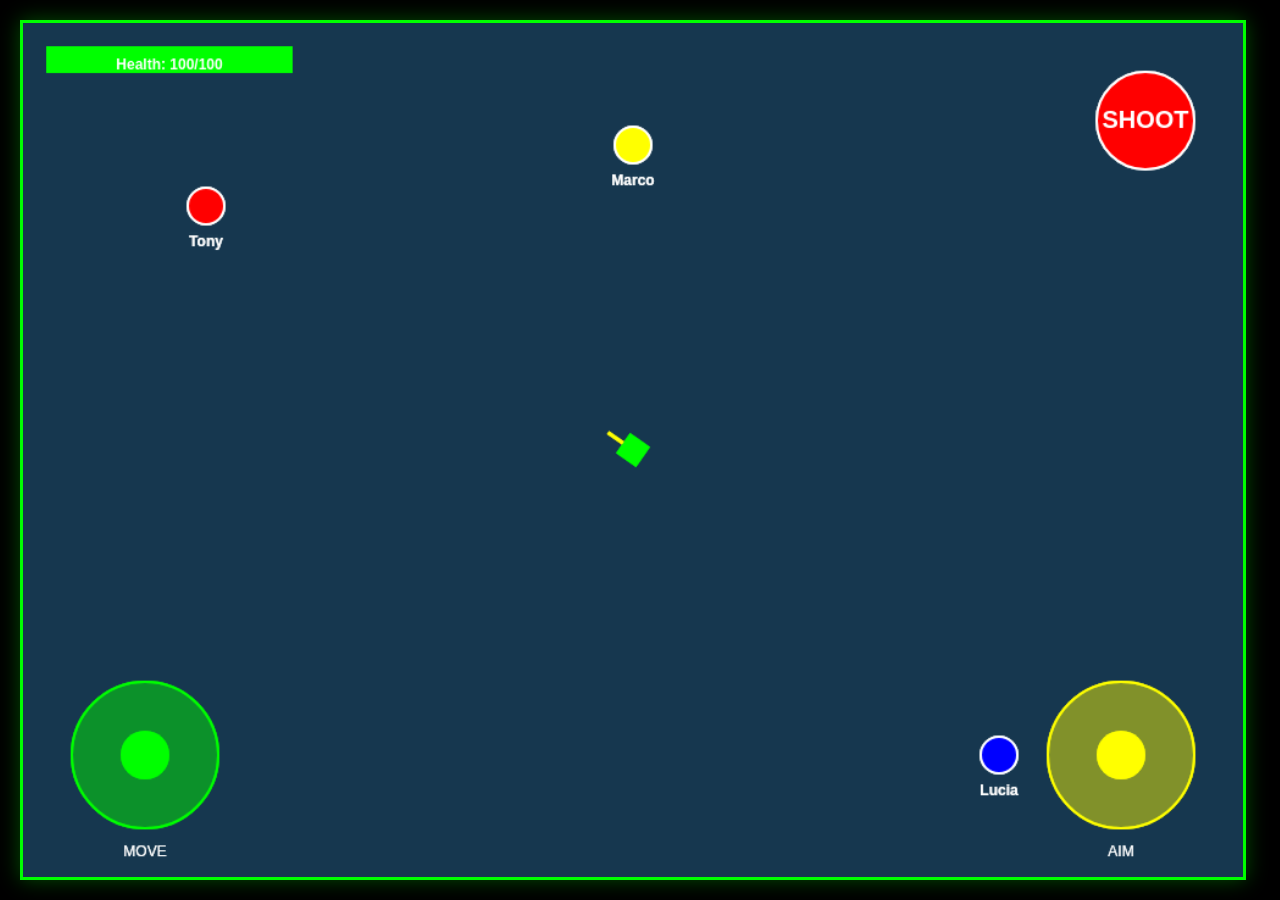
<file: index.html>
<!DOCTYPE html>
<html lang="en">
<head>
    <meta charset="UTF-8">
    <meta name="viewport" content="width=device-width, initial-scale=1.0">
    <title>GTA IX - Prototype Game</title>
    <style>
        * {
            margin: 0;
            padding: 0;
            box-sizing: border-box;
        }

        body {
            font-family: Arial, sans-serif;
            background: #1a1a1a;
            color: #fff;
            overflow: hidden;
        }

        #gameContainer {
            display: flex;
            gap: 20px;
            padding: 20px;
            background: #000;
            height: 100vh;
        }

        #gameCanvas {
            border: 3px solid #00ff00;
            background: linear-gradient(135deg, #1a3a52 0%, #0d1f2d 100%);
            cursor: crosshair;
            flex: 1;
            box-shadow: 0 0 20px rgba(0, 255, 0, 0.3);
            touch-action: none;
        }

        #hud {
            width: 250px;
            display: flex;
            flex-direction: column;
            gap: 15px;
            overflow-y: auto;
        }

        .hud-section {
            background: rgba(0, 255, 0, 0.1);
            border: 2px solid #00ff00;
            padding: 15px;
            border-radius: 5px;
        }

        .hud-section h3 {
            color: #00ff00;
            margin-bottom: 10px;
            font-size: 14px;
            text-transform: uppercase;
        }

        .hud-section p {
            font-size: 12px;
            margin: 5px 0;
            color: #ccc;
        }

        #missionText {
            color: #ffff00;
            font-weight: bold;
        }
    </style>
</head>
<body>
    <div id="gameContainer">
        <canvas id="gameCanvas" width="1000" height="700"></canvas>
        <div id="hud">
            <div class="hud-section">
                <h3>Player</h3>
                <p>Health: <span id="health">100</span>/100</p>
                <p>Money: $<span id="money">0</span></p>
                <p>Level: <span id="level">1</span></p>
            </div>
            <div class="hud-section">
                <h3>Mission</h3>
                <p id="missionText">Find a mission to start</p>
            </div>
            <div class="hud-section">
                <h3>Controls</h3>
                <p><strong>Keyboard:</strong></p>
                <p>WASD: Move | M: Menu</p>
                <p><strong>Mouse:</strong></p>
                <p>Aim & Click: Shoot</p>
                <p><strong>Touch:</strong></p>
                <p>Left Joy: Move</p>
                <p>Right Joy: Aim</p>
                <p>Red Btn: Shoot</p>
            </div>
        </div>
    </div>

    <script>
        const canvas = document.getElementById('gameCanvas');
        const ctx = canvas.getContext('2d');

        const gameState = {
            player: {
                x: 500, y: 350, width: 20, height: 20, speed: 5,
                health: 100, maxHealth: 100, money: 0, level: 1, angle: 0
            },
            enemies: [], npcs: [], bullets: [], missions: [],
            currentMission: null, keys: {}, mousePos: { x: 0, y: 0 },
            touch: { movement: { x: 0, y: 0 }, active: false, aiming: { x: 0, y: 0 }, aimingActive: false }
        };

        const touchControls = {
            leftJoystick: { x: 100, y: canvas.height - 100, radius: 60 },
            rightJoystick: { x: canvas.width - 100, y: canvas.height - 100, radius: 60 },
            shootButton: { x: canvas.width - 80, y: 80, radius: 40 }
        };

        window.addEventListener('keydown', (e) => {
            gameState.keys[e.key.toLowerCase()] = true;
            if (e.key === 'm' || e.key === 'M') showMissionMenu();
        });

        window.addEventListener('keyup', (e) => {
            gameState.keys[e.key.toLowerCase()] = false;
        });

        window.addEventListener('mousemove', (e) => {
            const rect = canvas.getBoundingClientRect();
            gameState.mousePos.x = e.clientX - rect.left;
            gameState.mousePos.y = e.clientY - rect.top;
        });

        window.addEventListener('click', shoot);
        canvas.addEventListener('touchstart', handleTouchStart, false);
        canvas.addEventListener('touchmove', handleTouchMove, false);
        canvas.addEventListener('touchend', handleTouchEnd, false);

        function handleTouchStart(e) {
            e.preventDefault();
            for (let touch of e.touches) {
                const rect = canvas.getBoundingClientRect();
                const x = touch.clientX - rect.left;
                const y = touch.clientY - rect.top;
                
                const distLeft = Math.sqrt(Math.pow(x - touchControls.leftJoystick.x, 2) + Math.pow(y - touchControls.leftJoystick.y, 2));
                if (distLeft < touchControls.leftJoystick.radius * 2) {
                    gameState.touch.movement = { x, y };
                    gameState.touch.active = true;
                }
                
                const distRight = Math.sqrt(Math.pow(x - touchControls.rightJoystick.x, 2) + Math.pow(y - touchControls.rightJoystick.y, 2));
                if (distRight < touchControls.rightJoystick.radius * 2) {
                    gameState.touch.aiming = { x, y };
                    gameState.touch.aimingActive = true;
                }
                
                const distShoot = Math.sqrt(Math.pow(x - touchControls.shootButton.x, 2) + Math.pow(y - touchControls.shootButton.y, 2));
                if (distShoot < touchControls.shootButton.radius) shoot();
            }
        }

        function handleTouchMove(e) {
            e.preventDefault();
            for (let touch of e.touches) {
                const rect = canvas.getBoundingClientRect();
                const x = touch.clientX - rect.left;
                const y = touch.clientY - rect.top;
                
                const distLeft = Math.sqrt(Math.pow(x - touchControls.leftJoystick.x, 2) + Math.pow(y - touchControls.leftJoystick.y, 2));
                if (distLeft < touchControls.leftJoystick.radius * 2.5) gameState.touch.movement = { x, y };
                
                const distRight = Math.sqrt(Math.pow(x - touchControls.rightJoystick.x, 2) + Math.pow(y - touchControls.rightJoystick.y, 2));
                if (distRight < touchControls.rightJoystick.radius * 2.5) gameState.touch.aiming = { x, y };
            }
        }

        function handleTouchEnd(e) {
            e.preventDefault();
            gameState.touch.active = false;
            gameState.touch.aimingActive = false;
        }

        function updatePlayer() {
            const keys = gameState.keys;
            if (keys['w'] || keys['arrowup']) gameState.player.y -= gameState.player.speed;
            if (keys['s'] || keys['arrowdown']) gameState.player.y += gameState.player.speed;
            if (keys['a'] || keys['arrowleft']) gameState.player.x -= gameState.player.speed;
            if (keys['d'] || keys['arrowright']) gameState.player.x += gameState.player.speed;
            
            if (gameState.touch.active) {
                const dx = gameState.touch.movement.x - touchControls.leftJoystick.x;
                const dy = gameState.touch.movement.y - touchControls.leftJoystick.y;
                const dist = Math.sqrt(dx * dx + dy * dy);
                if (dist > 10) {
                    const angle = Math.atan2(dy, dx);
                    gameState.player.x += Math.cos(angle) * gameState.player.speed;
                    gameState.player.y += Math.sin(angle) * gameState.player.speed;
                }
            }
            
            gameState.player.x = Math.max(0, Math.min(canvas.width - gameState.player.width, gameState.player.x));
            gameState.player.y = Math.max(0, Math.min(canvas.height - gameState.player.height, gameState.player.y));
            
            let targetX = gameState.mousePos.x, targetY = gameState.mousePos.y;
            if (gameState.touch.aimingActive) {
                targetX = gameState.touch.aiming.x;
                targetY = gameState.touch.aiming.y;
            }
            
            const dx = targetX - gameState.player.x;
            const dy = targetY - gameState.player.y;
            gameState.player.angle = Math.atan2(dy, dx);
        }

        function shoot() {
            gameState.bullets.push({
                x: gameState.player.x, y: gameState.player.y,
                vx: Math.cos(gameState.player.angle) * 7,
                vy: Math.sin(gameState.player.angle) * 7,
                radius: 4, damage: 10
            });
        }

        function updateBullets() {
            gameState.bullets = gameState.bullets.filter(bullet => {
                bullet.x += bullet.vx;
                bullet.y += bullet.vy;
                return bullet.x > 0 && bullet.x < canvas.width && bullet.y > 0 && bullet.y < canvas.height;
            });
        }

        function createNPCs() {
            gameState.npcs = [
                { x: 150, y: 150, name: 'Tony', mission: 0, color: '#ff0000', radius: 15 },
                { x: 800, y: 600, name: 'Lucia', mission: 1, color: '#0000ff', radius: 15 },
                { x: 500, y: 100, name: 'Marco', mission: 2, color: '#ffff00', radius: 15 }
            ];
        }

        function createMissions() {
            gameState.missions = [
                { id: 0, name: 'Eliminate Threats', description: 'Defeat 5 enemies', reward: 500, completed: false, enemiesKilled: 0, targetEnemies: 5 },
                { id: 1, name: 'Defend Base', description: 'Survive 30 seconds', reward: 750, completed: false, timeLimit: 30000, startTime: null },
                { id: 2, name: 'Steal Money Bag', description: 'Get bag & return', reward: 1000, completed: false, targetX: 800, targetY: 100, collected: false }
            ];
        }

        function startMission(id) {
            gameState.currentMission = gameState.missions[id];
            if (id === 1) {
                gameState.currentMission.startTime = Date.now();
                spawnWaveEnemies(5);
            } else if (id === 0) spawnEnemies(5);
            updateHUD();
        }

        function showMissionMenu() {
            let menu = 'AVAILABLE MISSIONS:\n\n';
            gameState.missions.forEach(m => menu += `${m.id + 1}. ${m.name} - $${m.reward} [${m.completed ? '✓' : 'AVAILABLE'}]\n`);
            const choice = prompt(menu + '\nEnter number (1-3):');
            if (choice && choice >= 1 && choice <= 3) startMission(parseInt(choice) - 1);
        }

        function spawnEnemies(count) {
            for (let i = 0; i < count; i++) {
                const angle = (Math.PI * 2 * i) / count;
                const dist = 200;
                gameState.enemies.push({
                    x: gameState.player.x + Math.cos(angle) * dist,
                    y: gameState.player.y + Math.sin(angle) * dist,
                    vx: 0, vy: 0, speed: 2, radius: 12, health: 30, maxHealth: 30, angle: 0, color: '#ff5555'
                });
            }
        }

        function spawnWaveEnemies(count) {
            const positions = [{ x: 50, y: 350 }, { x: canvas.width - 50, y: 350 }, { x: 500, y: 50 }, { x: 500, y: canvas.height - 50 }, { x: 100, y: 100 }];
            for (let i = 0; i < count; i++) {
                const pos = positions[i % positions.length];
                gameState.enemies.push({
                    x: pos.x, y: pos.y, vx: 0, vy: 0, speed: 1.5, radius: 12, health: 25, maxHealth: 25, angle: 0, color: '#ff3333'
                });
            }
        }

        function updateEnemies() {
            gameState.enemies.forEach(enemy => {
                const dx = gameState.player.x - enemy.x;
                const dy = gameState.player.y - enemy.y;
                const distance = Math.sqrt(dx * dx + dy * dy);
                if (distance > 0) {
                    enemy.vx = (dx / distance) * enemy.speed;
                    enemy.vy = (dy / distance) * enemy.speed;
                }
                enemy.x += enemy.vx;
                enemy.y += enemy.vy;
                enemy.angle = Math.atan2(dy, dx);
            });
            
            gameState.enemies.forEach(enemy => {
                const dx = gameState.player.x - enemy.x;
                const dy = gameState.player.y - enemy.y;
                const distance = Math.sqrt(dx * dx + dy * dy);
                if (distance < gameState.player.width / 2 + enemy.radius) gameState.player.health -= 0.5;
            });
        }

        function updateBulletEnemyCollisions() {
            gameState.bullets.forEach((bullet, bIdx) => {
                gameState.enemies.forEach((enemy, eIdx) => {
                    const dx = bullet.x - enemy.x;
                    const dy = bullet.y - enemy.y;
                    const distance = Math.sqrt(dx * dx + dy * dy);
                    if (distance < bullet.radius + enemy.radius) {
                        enemy.health -= bullet.damage;
                        gameState.bullets.splice(bIdx, 1);
                        if (enemy.health <= 0) {
                            gameState.enemies.splice(eIdx, 1);
                            gameState.player.money += 50;
                            gameState.player.level = Math.floor(gameState.player.money / 500) + 1;
                            if (gameState.currentMission && gameState.currentMission.id === 0) gameState.currentMission.enemiesKilled++;
                        }
                    }
                });
            });
        }

        function checkMissionCompletion() {
            if (!gameState.currentMission) return;
            const mission = gameState.currentMission;
            
            if (mission.id === 0 && mission.enemiesKilled >= mission.targetEnemies) completeMission();
            else if (mission.id === 1 && (Date.now() - mission.startTime) / 1000 >= mission.timeLimit / 1000) completeMission();
            else if (mission.id === 2) {
                const dx = gameState.player.x - mission.targetX;
                const dy = gameState.player.y - mission.targetY;
                const distance = Math.sqrt(dx * dx + dy * dy);
                if (distance < 30 && !mission.collected) mission.collected = true;
                if (mission.collected && gameState.player.x < 100 && gameState.player.y < 100) completeMission();
            }
        }

        function completeMission() {
            gameState.player.money += gameState.currentMission.reward;
            gameState.currentMission.completed = true;
            alert(`Mission Complete! Earned $${gameState.currentMission.reward}`);
            gameState.currentMission = null;
            gameState.enemies = [];
            updateHUD();
        }

        function drawPlayer() {
            ctx.save();
            ctx.translate(gameState.player.x, gameState.player.y);
            ctx.rotate(gameState.player.angle);
            ctx.fillStyle = '#00ff00';
            ctx.fillRect(-gameState.player.width / 2, -gameState.player.height / 2, gameState.player.width, gameState.player.height);
            ctx.strokeStyle = '#ffff00';
            ctx.lineWidth = 3;
            ctx.beginPath();
            ctx.moveTo(gameState.player.width / 2, 0);
            ctx.lineTo(gameState.player.width / 2 + 15, 0);
            ctx.stroke();
            ctx.restore();
        }

        function drawEnemies() {
            gameState.enemies.forEach(enemy => {
                ctx.fillStyle = enemy.color;
                ctx.beginPath();
                ctx.arc(enemy.x, enemy.y, enemy.radius, 0, Math.PI * 2);
                ctx.fill();
                const healthPercent = enemy.health / enemy.maxHealth;
                ctx.fillStyle = '#00ff00';
                ctx.fillRect(enemy.x - enemy.radius, enemy.y - enemy.radius - 8, enemy.radius * 2 * healthPercent, 4);
                ctx.strokeStyle = '#00ff00';
                ctx.lineWidth = 1;
                ctx.strokeRect(enemy.x - enemy.radius, enemy.y - enemy.radius - 8, enemy.radius * 2, 4);
            });
        }

        function drawBullets() {
            ctx.fillStyle = '#ffff00';
            gameState.bullets.forEach(bullet => {
                ctx.beginPath();
                ctx.arc(bullet.x, bullet.y, bullet.radius, 0, Math.PI * 2);
                ctx.fill();
            });
        }

        function drawNPCs() {
            gameState.npcs.forEach(npc => {
                ctx.fillStyle = npc.color;
                ctx.beginPath();
                ctx.arc(npc.x, npc.y, npc.radius, 0, Math.PI * 2);
                ctx.fill();
                if (!gameState.missions[npc.mission].completed) {
                    ctx.strokeStyle = '#ffffff';
                    ctx.lineWidth = 2;
                    ctx.stroke();
                }
                ctx.fillStyle = '#ffffff';
                ctx.font = 'bold 12px Arial';
                ctx.textAlign = 'center';
                ctx.fillText(npc.name, npc.x, npc.y + npc.radius + 15);
            });
        }

        function drawMissionTarget() {
            if (!gameState.currentMission || gameState.currentMission.id !== 2) return;
            const m = gameState.currentMission;
            ctx.strokeStyle = '#ffff00';
            ctx.lineWidth = 2;
            ctx.beginPath();
            ctx.arc(m.targetX, m.targetY, 20, 0, Math.PI * 2);
            ctx.stroke();
            if (m.collected) {
                ctx.fillStyle = 'rgba(255, 255, 0, 0.3)';
                ctx.fill();
            }
        }

        function drawPlayerHealthBar() {
            const x = 20, y = 20, w = 200, h = 20;
            ctx.fillStyle = '#333';
            ctx.fillRect(x, y, w, h);
            const hp = gameState.player.health / gameState.player.maxHealth;
            ctx.fillStyle = hp > 0.5 ? '#00ff00' : hp > 0.25 ? '#ffff00' : '#ff0000';
            ctx.fillRect(x, y, w * hp, h);
            ctx.strokeStyle = '#00ff00';
            ctx.lineWidth = 2;
            ctx.strokeRect(x, y, w, h);
            ctx.fillStyle = '#fff';
            ctx.font = 'bold 12px Arial';
            ctx.textAlign = 'center';
            ctx.fillText(`Health: ${Math.ceil(gameState.player.health)}/${gameState.player.maxHealth}`, x + w / 2, y + 15);
        }

        function drawMissionInfo() {
            if (!gameState.currentMission) return;
            const m = gameState.currentMission;
            const x = canvas.width - 300, y = 20;
            ctx.fillStyle = 'rgba(0, 0, 0, 0.7)';
            ctx.fillRect(x, y, 280, 120);
            ctx.strokeStyle = '#00ff00';
            ctx.lineWidth = 2;
            ctx.strokeRect(x, y, 280, 120);
            ctx.fillStyle = '#ffff00';
            ctx.font = 'bold 14px Arial';
            ctx.textAlign = 'left';
            ctx.fillText(m.name, x + 10, y + 25);
            ctx.fillStyle = '#00ff00';
            ctx.font = '12px Arial';
            ctx.fillText(m.description, x + 10, y + 45);
            if (m.id === 0) ctx.fillText(`Killed: ${m.enemiesKilled}/${m.targetEnemies}`, x + 10, y + 65);
            else if (m.id === 1) ctx.fillText(`Time: ${Math.floor((Date.now() - m.startTime) / 1000)}/${m.timeLimit / 1000}s`, x + 10, y + 65);
            else ctx.fillText(`Collected: ${m.collected ? 'Yes' : 'No'}`, x + 10, y + 65);
            ctx.fillText(`Reward: $${m.reward}`, x + 10, y + 85);
        }

        function drawTouchControls() {
            // Left Joystick
            ctx.fillStyle = 'rgba(0, 255, 0, 0.2)';
            ctx.beginPath();
            ctx.arc(touchControls.leftJoystick.x, touchControls.leftJoystick.y, touchControls.leftJoystick.radius, 0, Math.PI * 2);
            ctx.fill();
            ctx.strokeStyle = '#00ff00';
            ctx.lineWidth = 2;
            ctx.stroke();
            
            if (gameState.touch.active) {
                const dx = gameState.touch.movement.x - touchControls.leftJoystick.x;
                const dy = gameState.touch.movement.y - touchControls.leftJoystick.y;
                const dist = Math.sqrt(dx * dx + dy * dy);
                const maxDist = touchControls.leftJoystick.radius * 0.6;
                const actualDist = Math.min(dist, maxDist);
                const angle = Math.atan2(dy, dx);
                ctx.fillStyle = '#00ff00';
                ctx.beginPath();
                ctx.arc(touchControls.leftJoystick.x + Math.cos(angle) * actualDist, touchControls.leftJoystick.y + Math.sin(angle) * actualDist, 20, 0, Math.PI * 2);
                ctx.fill();
            } else {
                ctx.fillStyle = '#00ff00';
                ctx.beginPath();
                ctx.arc(touchControls.leftJoystick.x, touchControls.leftJoystick.y, 20, 0, Math.PI * 2);
                ctx.fill();
            }
            
            ctx.fillStyle = '#ffffff';
            ctx.font = '12px Arial';
            ctx.textAlign = 'center';
            ctx.fillText('MOVE', touchControls.leftJoystick.x, touchControls.leftJoystick.y + touchControls.leftJoystick.radius + 20);
            
            // Right Joystick
            ctx.fillStyle = 'rgba(255, 255, 0, 0.2)';
            ctx.beginPath();
            ctx.arc(touchControls.rightJoystick.x, touchControls.rightJoystick.y, touchControls.rightJoystick.radius, 0, Math.PI * 2);
            ctx.fill();
            ctx.strokeStyle = '#ffff00';
            ctx.lineWidth = 2;
            ctx.stroke();
            
            if (gameState.touch.aimingActive) {
                const dx = gameState.touch.aiming.x - touchControls.rightJoystick.x;
                const dy = gameState.touch.aiming.y - touchControls.rightJoystick.y;
                const dist = Math.sqrt(dx * dx + dy * dy);
                const maxDist = touchControls.rightJoystick.radius * 0.6;
                const actualDist = Math.min(dist, maxDist);
                const angle = Math.atan2(dy, dx);
                ctx.fillStyle = '#ffff00';
                ctx.beginPath();
                ctx.arc(touchControls.rightJoystick.x + Math.cos(angle) * actualDist, touchControls.rightJoystick.y + Math.sin(angle) * actualDist, 20, 0, Math.PI * 2);
                ctx.fill();
            } else {
                ctx.fillStyle = '#ffff00';
                ctx.beginPath();
                ctx.arc(touchControls.rightJoystick.x, touchControls.rightJoystick.y, 20, 0, Math.PI * 2);
                ctx.fill();
            }
            
            ctx.fillStyle = '#ffffff';
            ctx.font = '12px Arial';
            ctx.textAlign = 'center';
            ctx.fillText('AIM', touchControls.rightJoystick.x, touchControls.rightJoystick.y + touchControls.rightJoystick.radius + 20);
            
            // Shoot Button
            ctx.fillStyle = '#ff0000';
            ctx.beginPath();
            ctx.arc(touchControls.shootButton.x, touchControls.shootButton.y, touchControls.shootButton.radius, 0, Math.PI * 2);
            ctx.fill();
            ctx.strokeStyle = '#ffffff';
            ctx.lineWidth = 2;
            ctx.stroke();
            ctx.fillStyle = '#ffffff';
            ctx.font = 'bold 20px Arial';
            ctx.textAlign = 'center';
            ctx.textBaseline = 'middle';
            ctx.fillText('SHOOT', touchControls.shootButton.x, touchControls.shootButton.y);
        }

        function updateHUD() {
            document.getElementById('health').textContent = Math.ceil(gameState.player.health);
            document.getElementById('money').textContent = gameState.player.money;
            document.getElementById('level').textContent = gameState.player.level;
            document.getElementById('missionText').textContent = gameState.currentMission ? `Mission: ${gameState.currentMission.name}` : 'No active mission (Press M)';
        }

        function gameLoop() {
            ctx.fillStyle = 'rgba(26, 58, 82, 0.3)';
            ctx.fillRect(0, 0, canvas.width, canvas.height);
            
            updatePlayer();
            updateEnemies();
            updateBullets();
            updateBulletEnemyCollisions();
            checkMissionCompletion();
            
            if (gameState.player.health <= 0) {
                ctx.fillStyle = 'rgba(0, 0, 0, 0.8)';
                ctx.fillRect(0, 0, canvas.width, canvas.height);
                ctx.fillStyle = '#ff0000';
                ctx.font = 'bold 60px Arial';
                ctx.textAlign = 'center';
                ctx.fillText('GAME OVER', canvas.width / 2, canvas.height / 2);
                ctx.fillStyle = '#ffffff';
                ctx.font = '20px Arial';
                ctx.fillText('Reload page to restart', canvas.width / 2, canvas.height / 2 + 50);
                return;
            }
            
            drawMissionTarget();
            drawEnemies();
            drawBullets();
            drawNPCs();
            drawPlayer();
            drawPlayerHealthBar();
            drawMissionInfo();
            drawTouchControls();
            updateHUD();
            requestAnimationFrame(gameLoop);
        }

        createMissions();
        createNPCs();
        gameLoop();
    </script>
</body>
</html>
</file>
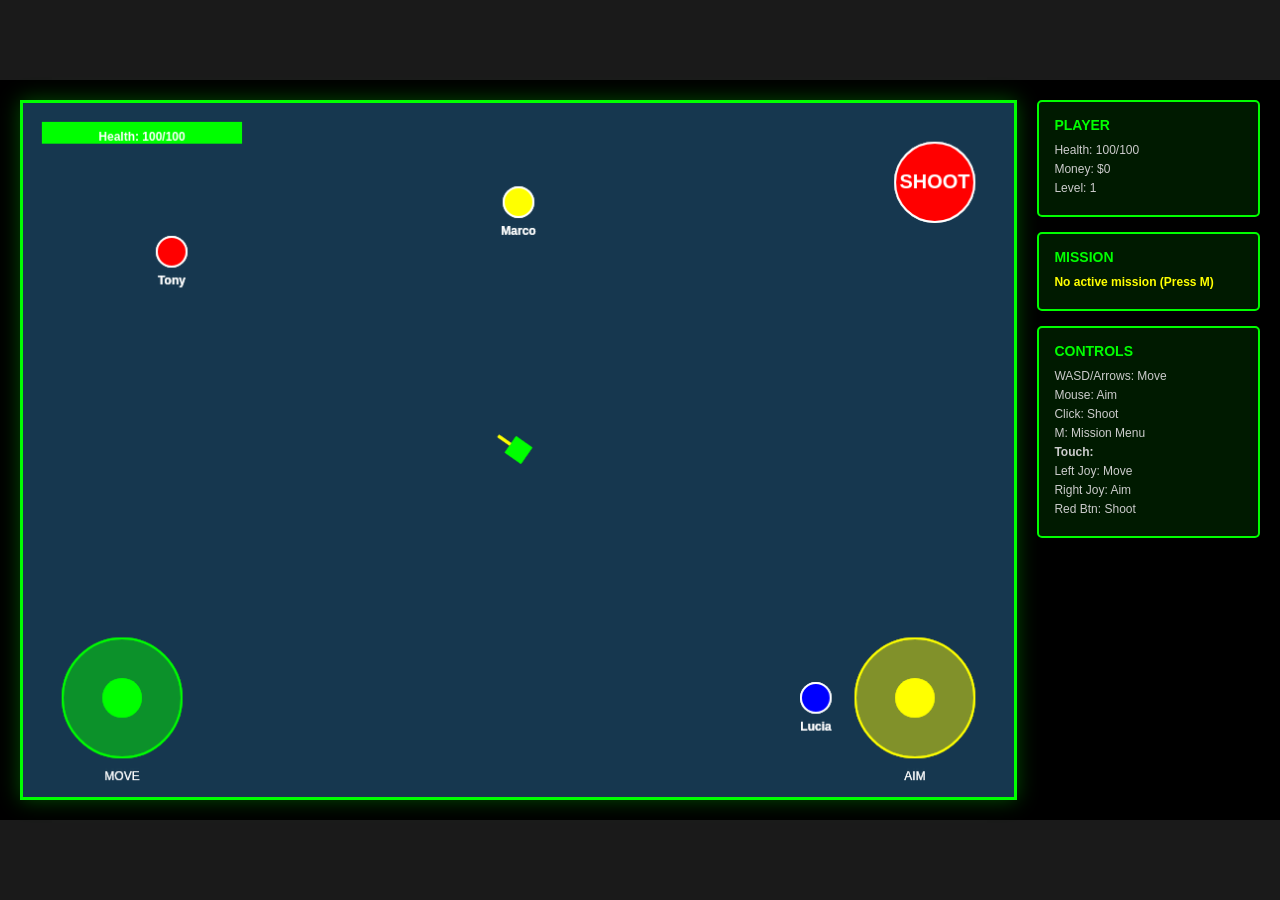
<file: play.html>
<!DOCTYPE html>
<html lang="en">
<head>
    <meta charset="UTF-8">
    <meta name="viewport" content="width=device-width, initial-scale=1.0">
    <title>GTA IX - Prototype</title>
    <style>
        * {
            margin: 0;
            padding: 0;
            box-sizing: border-box;
        }

        body {
            font-family: Arial, sans-serif;
            background: #1a1a1a;
            color: #fff;
            overflow: hidden;
            display: flex;
            justify-content: center;
            align-items: center;
            min-height: 100vh;
        }

        #gameContainer {
            display: flex;
            gap: 20px;
            padding: 20px;
            background: #000;
            max-width: 1300px;
            width: 100%;
        }

        #gameCanvas {
            border: 3px solid #00ff00;
            background: linear-gradient(135deg, #1a3a52 0%, #0d1f2d 100%);
            cursor: crosshair;
            flex: 1;
            box-shadow: 0 0 20px rgba(0, 255, 0, 0.3);
            width: 1000px;
            height: 700px;
            touch-action: none;
        }

        #hud {
            width: 250px;
            display: flex;
            flex-direction: column;
            gap: 15px;
            overflow-y: auto;
        }

        .hud-section {
            background: rgba(0, 255, 0, 0.1);
            border: 2px solid #00ff00;
            padding: 15px;
            border-radius: 5px;
        }

        .hud-section h3 {
            color: #00ff00;
            margin-bottom: 10px;
            font-size: 14px;
            text-transform: uppercase;
        }

        .hud-section p {
            font-size: 12px;
            margin: 5px 0;
            color: #ccc;
        }

        #missionText {
            color: #ffff00;
            font-weight: bold;
        }

        #hud::-webkit-scrollbar {
            width: 8px;
        }

        #hud::-webkit-scrollbar-track {
            background: rgba(0, 255, 0, 0.1);
        }

        #hud::-webkit-scrollbar-thumb {
            background: #00ff00;
            border-radius: 4px;
        }

        @media (max-width: 1200px) {
            #gameContainer {
                flex-direction: column;
            }
            
            #gameCanvas {
                width: 100%;
                height: 500px;
            }
            
            #hud {
                width: 100%;
                flex-direction: row;
                flex-wrap: wrap;
            }
            
            .hud-section {
                flex: 1;
                min-width: 200px;
            }
        }
    </style>
</head>
<body>
    <div id="gameContainer">
        <canvas id="gameCanvas" width="1000" height="700"></canvas>
        <div id="hud">
            <div class="hud-section">
                <h3>Player</h3>
                <p>Health: <span id="health">100</span>/100</p>
                <p>Money: $<span id="money">0</span></p>
                <p>Level: <span id="level">1</span></p>
            </div>
            <div class="hud-section">
                <h3>Mission</h3>
                <p id="missionText">Find a mission to start</p>
            </div>
            <div class="hud-section">
                <h3>Controls</h3>
                <p>WASD/Arrows: Move</p>
                <p>Mouse: Aim</p>
                <p>Click: Shoot</p>
                <p>M: Mission Menu</p>
                <p><strong>Touch:</strong></p>
                <p>Left Joy: Move</p>
                <p>Right Joy: Aim</p>
                <p>Red Btn: Shoot</p>
            </div>
        </div>
    </div>

    <script>
// GTA IX Prototype Game
const canvas = document.getElementById('gameCanvas');
const ctx = canvas.getContext('2d');

// Game State
const gameState = {
    player: {
        x: 500,
        y: 350,
        width: 20,
        height: 20,
        speed: 5,
        health: 100,
        maxHealth: 100,
        money: 0,
        level: 1,
        angle: 0
    },
    enemies: [],
    npcs: [],
    bullets: [],
    missions: [],
    currentMission: null,
    keys: {},
    mousePos: { x: 0, y: 0 },
    touch: {
        movement: { x: 0, y: 0 },
        active: false,
        aiming: { x: 0, y: 0 },
        aimingActive: false
    }
};

// Touch Controls Setup
const touchControls = {
    leftJoystick: { x: 100, y: canvas.height - 100, radius: 60 },
    rightJoystick: { x: canvas.width - 100, y: canvas.height - 100, radius: 60 },
    shootButton: { x: canvas.width - 80, y: 80, radius: 40 }
};

// Input Handling - Keyboard
window.addEventListener('keydown', (e) => {
    gameState.keys[e.key.toLowerCase()] = true;
    
    if (e.key === 'm' || e.key === 'M') {
        showMissionMenu();
    }
});

window.addEventListener('keyup', (e) => {
    gameState.keys[e.key.toLowerCase()] = false;
});

// Input Handling - Mouse
window.addEventListener('mousemove', (e) => {
    const rect = canvas.getBoundingClientRect();
    gameState.mousePos.x = e.clientX - rect.left;
    gameState.mousePos.y = e.clientY - rect.top;
});

window.addEventListener('click', shoot);

// Touch Controls - Joysticks and Buttons
canvas.addEventListener('touchstart', handleTouchStart, false);
canvas.addEventListener('touchmove', handleTouchMove, false);
canvas.addEventListener('touchend', handleTouchEnd, false);

function handleTouchStart(e) {
    e.preventDefault();
    const touches = e.touches;
    
    for (let touch of touches) {
        const rect = canvas.getBoundingClientRect();
        const x = touch.clientX - rect.left;
        const y = touch.clientY - rect.top;
        
        // Left joystick (movement)
        const distLeft = Math.sqrt(
            Math.pow(x - touchControls.leftJoystick.x, 2) + 
            Math.pow(y - touchControls.leftJoystick.y, 2)
        );
        
        if (distLeft < touchControls.leftJoystick.radius * 2) {
            gameState.touch.movement = { x, y };
            gameState.touch.active = true;
        }
        
        // Right joystick (aiming)
        const distRight = Math.sqrt(
            Math.pow(x - touchControls.rightJoystick.x, 2) + 
            Math.pow(y - touchControls.rightJoystick.y, 2)
        );
        
        if (distRight < touchControls.rightJoystick.radius * 2) {
            gameState.touch.aiming = { x, y };
            gameState.touch.aimingActive = true;
        }
        
        // Shoot button
        const distShoot = Math.sqrt(
            Math.pow(x - touchControls.shootButton.x, 2) + 
            Math.pow(y - touchControls.shootButton.y, 2)
        );
        
        if (distShoot < touchControls.shootButton.radius) {
            shoot();
        }
    }
}

function handleTouchMove(e) {
    e.preventDefault();
    const touches = e.touches;
    
    for (let touch of touches) {
        const rect = canvas.getBoundingClientRect();
        const x = touch.clientX - rect.left;
        const y = touch.clientY - rect.top;
        
        // Update left joystick
        const distLeft = Math.sqrt(
            Math.pow(x - touchControls.leftJoystick.x, 2) + 
            Math.pow(y - touchControls.leftJoystick.y, 2)
        );
        
        if (distLeft < touchControls.leftJoystick.radius * 2.5) {
            gameState.touch.movement = { x, y };
        }
        
        // Update right joystick
        const distRight = Math.sqrt(
            Math.pow(x - touchControls.rightJoystick.x, 2) + 
            Math.pow(y - touchControls.rightJoystick.y, 2)
        );
        
        if (distRight < touchControls.rightJoystick.radius * 2.5) {
            gameState.touch.aiming = { x, y };
        }
    }
}

function handleTouchEnd(e) {
    e.preventDefault();
    gameState.touch.active = false;
    gameState.touch.aimingActive = false;
}

// Player Movement - Touch and Keyboard
function updatePlayer() {
    const keys = gameState.keys;
    
    // Keyboard movement
    if (keys['w'] || keys['arrowup']) {
        gameState.player.y -= gameState.player.speed;
    }
    if (keys['s'] || keys['arrowdown']) {
        gameState.player.y += gameState.player.speed;
    }
    if (keys['a'] || keys['arrowleft']) {
        gameState.player.x -= gameState.player.speed;
    }
    if (keys['d'] || keys['arrowright']) {
        gameState.player.x += gameState.player.speed;
    }
    
    // Touch joystick movement
    if (gameState.touch.active) {
        const dx = gameState.touch.movement.x - touchControls.leftJoystick.x;
        const dy = gameState.touch.movement.y - touchControls.leftJoystick.y;
        const distance = Math.sqrt(dx * dx + dy * dy);
        const maxDistance = touchControls.leftJoystick.radius;
        
        if (distance > 10) {
            const angle = Math.atan2(dy, dx);
            gameState.player.x += Math.cos(angle) * gameState.player.speed;
            gameState.player.y += Math.sin(angle) * gameState.player.speed;
        }
    }
    
    // Boundary checking
    gameState.player.x = Math.max(0, Math.min(canvas.width - gameState.player.width, gameState.player.x));
    gameState.player.y = Math.max(0, Math.min(canvas.height - gameState.player.height, gameState.player.y));
    
    // Calculate angle to mouse or touch aiming
    let targetX = gameState.mousePos.x;
    let targetY = gameState.mousePos.y;
    
    if (gameState.touch.aimingActive) {
        targetX = gameState.touch.aiming.x;
        targetY = gameState.touch.aiming.y;
    }
    
    const dx = targetX - gameState.player.x;
    const dy = targetY - gameState.player.y;
    gameState.player.angle = Math.atan2(dy, dx);
}

// Shooting
function shoot() {
    const bullet = {
        x: gameState.player.x,
        y: gameState.player.y,
        vx: Math.cos(gameState.player.angle) * 7,
        vy: Math.sin(gameState.player.angle) * 7,
        radius: 4,
        damage: 10
    };
    gameState.bullets.push(bullet);
}

function updateBullets() {
    gameState.bullets = gameState.bullets.filter(bullet => {
        bullet.x += bullet.vx;
        bullet.y += bullet.vy;
        return bullet.x > 0 && bullet.x < canvas.width && bullet.y > 0 && bullet.y < canvas.height;
    });
}

// NPCs (Mission Givers)
function createNPCs() {
    gameState.npcs = [
        { x: 150, y: 150, name: 'Tony', mission: 0, color: '#ff0000', radius: 15 },
        { x: 800, y: 600, name: 'Lucia', mission: 1, color: '#0000ff', radius: 15 },
        { x: 500, y: 100, name: 'Marco', mission: 2, color: '#ffff00', radius: 15 }
    ];
}

// Missions
function createMissions() {
    gameState.missions = [
        {
            id: 0,
            name: 'Eliminate Threats',
            description: 'Defeat 5 enemies in the area',
            reward: 500,
            completed: false,
            enemiesKilled: 0,
            targetEnemies: 5
        },
        {
            id: 1,
            name: 'Defend the Base',
            description: 'Survive wave of enemies for 30 seconds',
            reward: 750,
            completed: false,
            timeLimit: 30000,
            startTime: null
        },
        {
            id: 2,
            name: 'Steal the Money Bag',
            description: 'Reach the money bag and return to start',
            reward: 1000,
            completed: false,
            targetX: 800,
            targetY: 100,
            collected: false
        }
    ];
}

function startMission(missionId) {
    gameState.currentMission = gameState.missions[missionId];
    if (gameState.currentMission.id === 1) {
        gameState.currentMission.startTime = Date.now();
        spawnWaveEnemies(5);
    } else if (gameState.currentMission.id === 0) {
        spawnEnemies(5);
    }
    updateHUD();
}

function showMissionMenu() {
    let menu = 'AVAILABLE MISSIONS:\n\n';
    gameState.missions.forEach(mission => {
        const status = mission.completed ? '✓ COMPLETED' : 'AVAILABLE';
        menu += `${mission.id + 1}. ${mission.name} - Reward: $${mission.reward} [${status}]\n`;
    });
    menu += '\nEnter mission number (1-3):';
    
    const choice = prompt(menu);
    if (choice && choice >= 1 && choice <= 3) {
        startMission(parseInt(choice) - 1);
    }
}

// Enemies
function spawnEnemies(count) {
    for (let i = 0; i < count; i++) {
        const angle = (Math.PI * 2 * i) / count;
        const distance = 200;
        gameState.enemies.push({
            x: gameState.player.x + Math.cos(angle) * distance,
            y: gameState.player.y + Math.sin(angle) * distance,
            vx: 0,
            vy: 0,
            speed: 2,
            radius: 12,
            health: 30,
            maxHealth: 30,
            angle: 0,
            color: '#ff5555'
        });
    }
}

function spawnWaveEnemies(count) {
    const positions = [
        { x: 50, y: 350 },
        { x: canvas.width - 50, y: 350 },
        { x: 500, y: 50 },
        { x: 500, y: canvas.height - 50 },
        { x: 100, y: 100 }
    ];
    
    for (let i = 0; i < count; i++) {
        const pos = positions[i % positions.length];
        gameState.enemies.push({
            x: pos.x,
            y: pos.y,
            vx: 0,
            vy: 0,
            speed: 1.5,
            radius: 12,
            health: 25,
            maxHealth: 25,
            angle: 0,
            color: '#ff3333'
        });
    }
}

function updateEnemies() {
    gameState.enemies.forEach(enemy => {
        const dx = gameState.player.x - enemy.x;
        const dy = gameState.player.y - enemy.y;
        const distance = Math.sqrt(dx * dx + dy * dy);
        
        if (distance > 0) {
            enemy.vx = (dx / distance) * enemy.speed;
            enemy.vy = (dy / distance) * enemy.speed;
        }
        
        enemy.x += enemy.vx;
        enemy.y += enemy.vy;
        enemy.angle = Math.atan2(dy, dx);
    });
    
    gameState.enemies.forEach(enemy => {
        const dx = gameState.player.x - enemy.x;
        const dy = gameState.player.y - enemy.y;
        const distance = Math.sqrt(dx * dx + dy * dy);
        
        if (distance < gameState.player.width / 2 + enemy.radius) {
            gameState.player.health -= 0.5;
        }
    });
}

function updateBulletEnemyCollisions() {
    gameState.bullets.forEach((bullet, bulletIndex) => {
        gameState.enemies.forEach((enemy, enemyIndex) => {
            const dx = bullet.x - enemy.x;
            const dy = bullet.y - enemy.y;
            const distance = Math.sqrt(dx * dx + dy * dy);
            
            if (distance < bullet.radius + enemy.radius) {
                enemy.health -= bullet.damage;
                gameState.bullets.splice(bulletIndex, 1);
                
                if (enemy.health <= 0) {
                    gameState.enemies.splice(enemyIndex, 1);
                    gameState.player.money += 50;
                    gameState.player.level = Math.floor(gameState.player.money / 500) + 1;
                    
                    if (gameState.currentMission && gameState.currentMission.id === 0) {
                        gameState.currentMission.enemiesKilled++;
                    }
                }
            }
        });
    });
}

function checkMissionCompletion() {
    if (!gameState.currentMission) return;
    
    const mission = gameState.currentMission;
    
    if (mission.id === 0 && mission.enemiesKilled >= mission.targetEnemies) {
        completeMission();
    } else if (mission.id === 1) {
        const elapsed = (Date.now() - mission.startTime) / 1000;
        if (elapsed >= mission.timeLimit / 1000) {
            completeMission();
        }
    } else if (mission.id === 2) {
        const dx = gameState.player.x - mission.targetX;
        const dy = gameState.player.y - mission.targetY;
        const distance = Math.sqrt(dx * dx + dy * dy);
        
        if (distance < 30 && !mission.collected) {
            mission.collected = true;
        }
        
        if (mission.collected && gameState.player.x < 100 && gameState.player.y < 100) {
            completeMission();
        }
    }
}

function completeMission() {
    gameState.player.money += gameState.currentMission.reward;
    gameState.currentMission.completed = true;
    alert(`Mission Complete! Earned $${gameState.currentMission.reward}`);
    gameState.currentMission = null;
    gameState.enemies = [];
    updateHUD();
}

// Drawing
function drawPlayer() {
    ctx.save();
    ctx.translate(gameState.player.x, gameState.player.y);
    ctx.rotate(gameState.player.angle);
    
    ctx.fillStyle = '#00ff00';
    ctx.fillRect(-gameState.player.width / 2, -gameState.player.height / 2, gameState.player.width, gameState.player.height);
    
    ctx.strokeStyle = '#ffff00';
    ctx.lineWidth = 3;
    ctx.beginPath();
    ctx.moveTo(gameState.player.width / 2, 0);
    ctx.lineTo(gameState.player.width / 2 + 15, 0);
    ctx.stroke();
    
    ctx.restore();
}

function drawEnemies() {
    gameState.enemies.forEach(enemy => {
        ctx.fillStyle = enemy.color;
        ctx.beginPath();
        ctx.arc(enemy.x, enemy.y, enemy.radius, 0, Math.PI * 2);
        ctx.fill();
        
        const healthPercent = enemy.health / enemy.maxHealth;
        ctx.fillStyle = '#00ff00';
        ctx.fillRect(enemy.x - enemy.radius, enemy.y - enemy.radius - 8, enemy.radius * 2 * healthPercent, 4);
        ctx.strokeStyle = '#00ff00';
        ctx.lineWidth = 1;
        ctx.strokeRect(enemy.x - enemy.radius, enemy.y - enemy.radius - 8, enemy.radius * 2, 4);
    });
}

function drawBullets() {
    ctx.fillStyle = '#ffff00';
    gameState.bullets.forEach(bullet => {
        ctx.beginPath();
        ctx.arc(bullet.x, bullet.y, bullet.radius, 0, Math.PI * 2);
        ctx.fill();
    });
}

function drawNPCs() {
    gameState.npcs.forEach(npc => {
        ctx.fillStyle = npc.color;
        ctx.beginPath();
        ctx.arc(npc.x, npc.y, npc.radius, 0, Math.PI * 2);
        ctx.fill();
        
        if (!gameState.missions[npc.mission].completed) {
            ctx.strokeStyle = '#ffffff';
            ctx.lineWidth = 2;
            ctx.stroke();
        }
        
        ctx.fillStyle = '#ffffff';
        ctx.font = 'bold 12px Arial';
        ctx.textAlign = 'center';
        ctx.fillText(npc.name, npc.x, npc.y + npc.radius + 15);
    });
}

function drawMissionTarget() {
    if (!gameState.currentMission) return;
    
    const mission = gameState.currentMission;
    
    if (mission.id === 2 && mission.targetX) {
        ctx.strokeStyle = '#ffff00';
        ctx.lineWidth = 2;
        ctx.beginPath();
        ctx.arc(mission.targetX, mission.targetY, 20, 0, Math.PI * 2);
        ctx.stroke();
        
        if (mission.collected) {
            ctx.fillStyle = 'rgba(255, 255, 0, 0.3)';
            ctx.fill();
        }
    }
}

function drawPlayerHealthBar() {
    const barWidth = 200;
    const barHeight = 20;
    const x = 20;
    const y = 20;
    
    ctx.fillStyle = '#333333';
    ctx.fillRect(x, y, barWidth, barHeight);
    
    const healthPercent = gameState.player.health / gameState.player.maxHealth;
    const healthColor = healthPercent > 0.5 ? '#00ff00' : healthPercent > 0.25 ? '#ffff00' : '#ff0000';
    ctx.fillStyle = healthColor;
    ctx.fillRect(x, y, barWidth * healthPercent, barHeight);
    
    ctx.strokeStyle = '#00ff00';
    ctx.lineWidth = 2;
    ctx.strokeRect(x, y, barWidth, barHeight);
    
    ctx.fillStyle = '#ffffff';
    ctx.font = 'bold 12px Arial';
    ctx.textAlign = 'center';
    ctx.fillText(`Health: ${Math.ceil(gameState.player.health)}/${gameState.player.maxHealth}`, x + barWidth / 2, y + 15);
}

function drawMissionInfo() {
    if (!gameState.currentMission) return;
    
    const mission = gameState.currentMission;
    const x = canvas.width - 300;
    const y = 20;
    
    ctx.fillStyle = 'rgba(0, 0, 0, 0.7)';
    ctx.fillRect(x, y, 280, 120);
    
    ctx.strokeStyle = '#00ff00';
    ctx.lineWidth = 2;
    ctx.strokeRect(x, y, 280, 120);
    
    ctx.fillStyle = '#ffff00';
    ctx.font = 'bold 14px Arial';
    ctx.textAlign = 'left';
    ctx.fillText(mission.name, x + 10, y + 25);
    
    ctx.fillStyle = '#00ff00';
    ctx.font = '12px Arial';
    ctx.fillText(mission.description, x + 10, y + 45);
    
    if (mission.id === 0) {
        ctx.fillText(`Enemies Eliminated: ${mission.enemiesKilled}/${mission.targetEnemies}`, x + 10, y + 65);
    } else if (mission.id === 1) {
        const elapsed = Math.floor((Date.now() - mission.startTime) / 1000);
        ctx.fillText(`Time Survived: ${elapsed}/${mission.timeLimit / 1000}s`, x + 10, y + 65);
    } else if (mission.id === 2) {
        ctx.fillText(`Collected: ${mission.collected ? 'Yes' : 'No'}`, x + 10, y + 65);
    }
    
    ctx.fillText(`Reward: $${mission.reward}`, x + 10, y + 85);
}

function drawTouchControls() {
    ctx.fillStyle = 'rgba(0, 255, 0, 0.2)';
    ctx.beginPath();
    ctx.arc(touchControls.leftJoystick.x, touchControls.leftJoystick.y, touchControls.leftJoystick.radius, 0, Math.PI * 2);
    ctx.fill();
    
    ctx.strokeStyle = '#00ff00';
    ctx.lineWidth = 2;
    ctx.stroke();
    
    if (gameState.touch.active) {
        const dx = gameState.touch.movement.x - touchControls.leftJoystick.x;
        const dy = gameState.touch.movement.y - touchControls.leftJoystick.y;
        const distance = Math.sqrt(dx * dx + dy * dy);
        const maxDistance = touchControls.leftJoystick.radius * 0.6;
        
        const actualDistance = Math.min(distance, maxDistance);
        const angle = Math.atan2(dy, dx);
        
        const stickX = touchControls.leftJoystick.x + Math.cos(angle) * actualDistance;
        const stickY = touchControls.leftJoystick.y + Math.sin(angle) * actualDistance;
        
        ctx.fillStyle = '#00ff00';
        ctx.beginPath();
        ctx.arc(stickX, stickY, 20, 0, Math.PI * 2);
        ctx.fill();
    } else {
        ctx.fillStyle = '#00ff00';
        ctx.beginPath();
        ctx.arc(touchControls.leftJoystick.x, touchControls.leftJoystick.y, 20, 0, Math.PI * 2);
        ctx.fill();
    }
    
    ctx.fillStyle = '#ffffff';
    ctx.font = '12px Arial';
    ctx.textAlign = 'center';
    ctx.fillText('MOVE', touchControls.leftJoystick.x, touchControls.leftJoystick.y + touchControls.leftJoystick.radius + 20);
    
    ctx.fillStyle = 'rgba(255, 255, 0, 0.2)';
    ctx.beginPath();
    ctx.arc(touchControls.rightJoystick.x, touchControls.rightJoystick.y, touchControls.rightJoystick.radius, 0, Math.PI * 2);
    ctx.fill();
    
    ctx.strokeStyle = '#ffff00';
    ctx.lineWidth = 2;
    ctx.stroke();
    
    if (gameState.touch.aimingActive) {
        const dx = gameState.touch.aiming.x - touchControls.rightJoystick.x;
        const dy = gameState.touch.aiming.y - touchControls.rightJoystick.y;
        const distance = Math.sqrt(dx * dx + dy * dy);
        const maxDistance = touchControls.rightJoystick.radius * 0.6;
        
        const actualDistance = Math.min(distance, maxDistance);
        const angle = Math.atan2(dy, dx);
        
        const stickX = touchControls.rightJoystick.x + Math.cos(angle) * actualDistance;
        const stickY = touchControls.rightJoystick.y + Math.sin(angle) * actualDistance;
        
        ctx.fillStyle = '#ffff00';
        ctx.beginPath();
        ctx.arc(stickX, stickY, 20, 0, Math.PI * 2);
        ctx.fill();
    } else {
        ctx.fillStyle = '#ffff00';
        ctx.beginPath();
        ctx.arc(touchControls.rightJoystick.x, touchControls.rightJoystick.y, 20, 0, Math.PI * 2);
        ctx.fill();
    }
    
    ctx.fillStyle = '#ffffff';
    ctx.font = '12px Arial';
    ctx.textAlign = 'center';
    ctx.fillText('AIM', touchControls.rightJoystick.x, touchControls.rightJoystick.y + touchControls.rightJoystick.radius + 20);
    
    ctx.fillStyle = '#ff0000';
    ctx.beginPath();
    ctx.arc(touchControls.shootButton.x, touchControls.shootButton.y, touchControls.shootButton.radius, 0, Math.PI * 2);
    ctx.fill();
    
    ctx.strokeStyle = '#ffffff';
    ctx.lineWidth = 2;
    ctx.stroke();
    
    ctx.fillStyle = '#ffffff';
    ctx.font = 'bold 20px Arial';
    ctx.textAlign = 'center';
    ctx.textBaseline = 'middle';
    ctx.fillText('SHOOT', touchControls.shootButton.x, touchControls.shootButton.y);
}

function updateHUD() {
    document.getElementById('health').textContent = Math.ceil(gameState.player.health);
    document.getElementById('money').textContent = gameState.player.money;
    document.getElementById('level').textContent = gameState.player.level;
    
    if (gameState.currentMission) {
        document.getElementById('missionText').textContent = `Mission: ${gameState.currentMission.name}`;
    } else {
        document.getElementById('missionText').textContent = 'No active mission (Press M)';
    }
}

function gameLoop() {
    ctx.fillStyle = 'rgba(26, 58, 82, 0.3)';
    ctx.fillRect(0, 0, canvas.width, canvas.height);
    
    updatePlayer();
    updateEnemies();
    updateBullets();
    updateBulletEnemyCollisions();
    checkMissionCompletion();
    
    if (gameState.player.health <= 0) {
        ctx.fillStyle = 'rgba(0, 0, 0, 0.8)';
        ctx.fillRect(0, 0, canvas.width, canvas.height);
        ctx.fillStyle = '#ff0000';
        ctx.font = 'bold 60px Arial';
        ctx.textAlign = 'center';
        ctx.fillText('GAME OVER', canvas.width / 2, canvas.height / 2);
        ctx.fillStyle = '#ffffff';
        ctx.font = '20px Arial';
        ctx.fillText('Reload the page to restart', canvas.width / 2, canvas.height / 2 + 50);
        return;
    }
    
    drawMissionTarget();
    drawEnemies();
    drawBullets();
    drawNPCs();
    drawPlayer();
    drawPlayerHealthBar();
    drawMissionInfo();
    drawTouchControls();
    
    updateHUD();
    requestAnimationFrame(gameLoop);
}

createMissions();
createNPCs();
gameLoop();
    </script>
</body>
</html>
</file>
